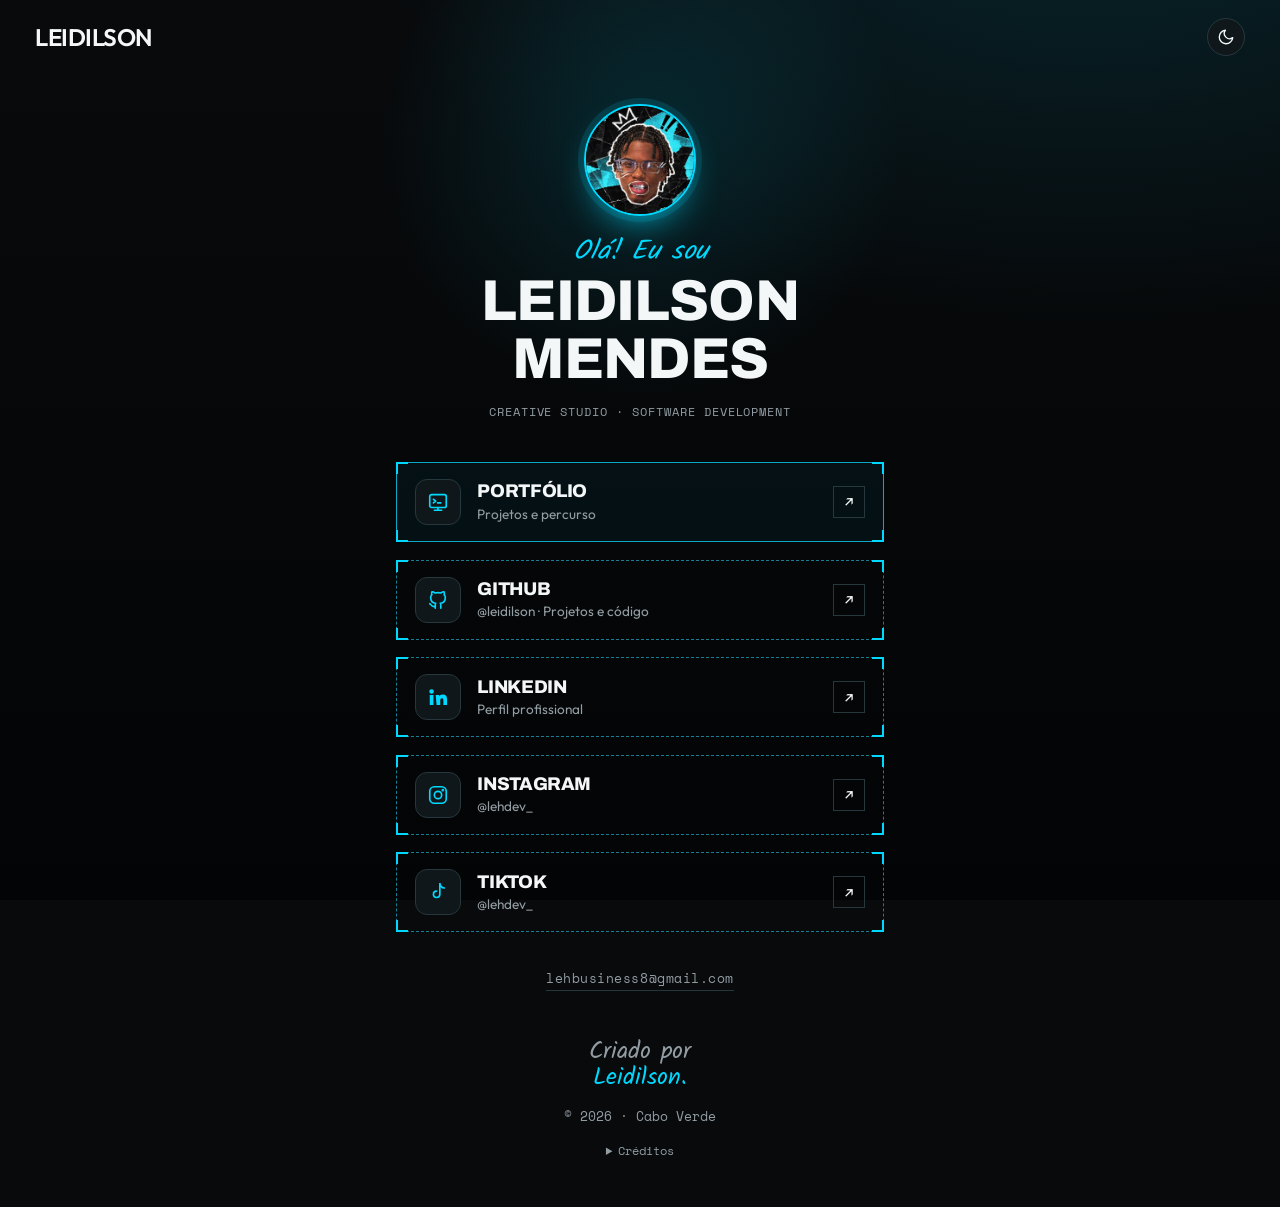
<file: index.html>
<!doctype html>
<html lang="pt" data-theme="dark">
<head>
  <meta charset="utf-8" />
  <meta name="viewport" content="width=device-width, initial-scale=1" />
  <meta name="theme-color" content="#080a0d" />

  <title>Leidilson — Links</title>

  <meta
    name="description"
    content="Leidilson Mendes — Edição de vídeo, motion design e desenvolvimento de software. Explora os meus projetos e acompanha o meu percurso."
  />

  <link rel="preconnect" href="https://fonts.googleapis.com" />
  <link rel="preconnect" href="https://fonts.gstatic.com" crossorigin />

  <link
    href="https://fonts.googleapis.com/css2?family=Archivo:ital,wght@0,500;0,800;1,300;1,500&family=Kalam:wght@400&family=Outfit:wght@400;500;600&family=Space+Mono:wght@400;700&display=swap"
    rel="stylesheet"
  />

  <link rel="stylesheet" href="style.css" />

  <script>
    try {
      document.documentElement.dataset.theme =
        localStorage.getItem('theme') || 'dark';
    } catch {}
  </script>
</head>

<body class="links-page">

  <!-- CABEÇALHO -->
  <header class="topbar">
    <a class="logo" href="#top">LEIDILSON</a>

    <button
      class="theme-toggle"
      type="button"
      aria-label="Alternar tema claro/escuro"
    >
      <svg
        class="moon"
        viewBox="0 0 24 24"
        width="18"
        height="18"
        fill="none"
        stroke="currentColor"
        stroke-width="1.8"
        stroke-linecap="round"
        stroke-linejoin="round"
        aria-hidden="true"
      >
        <path d="M21 12.8A9 9 0 1 1 11.2 3a7 7 0 0 0 9.8 9.8z"/>
      </svg>

      <svg
        class="sun"
        viewBox="0 0 24 24"
        width="18"
        height="18"
        fill="none"
        stroke="currentColor"
        stroke-width="1.8"
        stroke-linecap="round"
        aria-hidden="true"
      >
        <circle cx="12" cy="12" r="4.5"/>
        <path d="M12 2v2M12 20v2M4.9 4.9l1.4 1.4M17.7 17.7l1.4 1.4M2 12h2M20 12h2M4.9 19.1l1.4-1.4M17.7 6.3l1.4-1.4"/>
      </svg>
    </button>
  </header>

  <main class="links" id="top">

    <!-- PERFIL -->
    <section class="profile">

      <img
        class="avatar"
        src="assets/leidilson.webp"
        alt="Fotografia de perfil de Leidilson Mendes"
        width="112"
        height="112"
      />

      <p class="greet">Olá! Eu sou</p>

      <h1 class="name">
        <span class="name-first">LEIDILSON MENDES</span>
      </h1>

      <p class="links-role">
        CREATIVE STUDIO · SOFTWARE DEVELOPMENT
      </p>

    </section>

    <!-- LINKS -->
    <ul class="link-list">

      <!-- PORTFÓLIO -->
      <li>
        <a
          class="link-card featured"
          href="https://leidilson.github.io/portfolio/"
          target="_blank"
          rel="noopener noreferrer"
          aria-label="Portfólio — projetos e percurso"
          title="Visitar o meu portfólio"
        >
          <i class="corner tl"></i>
          <i class="corner tr"></i>
          <i class="corner bl"></i>
          <i class="corner br"></i>

          <span class="link-icon" aria-hidden="true">
            <svg
              viewBox="0 0 24 24"
              width="22"
              height="22"
              fill="none"
              stroke="currentColor"
              stroke-width="1.8"
              stroke-linecap="round"
              stroke-linejoin="round"
            >
              <rect x="3" y="4" width="18" height="14" rx="2"/>
              <path d="M8 21h8M12 18v3M7 9l2.5 2L7 13M11.5 13H15"/>
            </svg>
          </span>

          <span class="link-text">
            <span class="link-title">Portfólio</span>
            <span class="link-sub">Projetos e percurso</span>
          </span>

          <span class="link-arrow" aria-hidden="true">↗</span>
        </a>
      </li>

      <!-- GITHUB -->
      <li>
        <a
          class="link-card"
          href="https://github.com/leidilson"
          target="_blank"
          rel="noopener noreferrer"
        >
          <i class="corner tl"></i>
          <i class="corner tr"></i>
          <i class="corner bl"></i>
          <i class="corner br"></i>

          <span class="link-icon" aria-hidden="true">
            <svg
              viewBox="0 0 24 24"
              width="22"
              height="22"
              fill="none"
              stroke="currentColor"
              stroke-width="1.8"
              stroke-linecap="round"
              stroke-linejoin="round"
            >
              <path d="M9 19c-4.3 1.4-4.3-2.5-6-3m12 5v-3.5c0-1 .1-1.4-.5-2 2.8-.3 5.5-1.4 5.5-6a4.6 4.6 0 0 0-1.3-3.2 4.2 4.2 0 0 0-.1-3.2s-1.1-.3-3.5 1.3a12.3 12.3 0 0 0-6.2 0C6.5 2.8 5.4 3.1 5.4 3.1a4.2 4.2 0 0 0-.1 3.2A4.6 4.6 0 0 0 4 9.5c0 4.6 2.7 5.7 5.5 6-.6.6-.6 1.2-.5 2V21"/>
            </svg>
          </span>

          <span class="link-text">
            <span class="link-title">GitHub</span>
            <span class="link-sub">@leidilson · Projetos e código</span>
          </span>

          <span class="link-arrow" aria-hidden="true">↗</span>
        </a>
      </li>

      <!-- LINKEDIN -->
      <li>
        <a
          class="link-card"
          href="https://www.linkedin.com/in/leidilson/"
          target="_blank"
          rel="noopener noreferrer"
        >
          <i class="corner tl"></i>
          <i class="corner tr"></i>
          <i class="corner bl"></i>
          <i class="corner br"></i>

          <span class="link-icon" aria-hidden="true">
            <svg
              viewBox="0 0 24 24"
              width="22"
              height="22"
              fill="currentColor"
            >
              <path d="M4.98 3.5a2.5 2.5 0 1 1 0 5 2.5 2.5 0 0 1 0-5zM3 9.75h4v11H3zM9.5 9.75h3.8v1.5h.06c.53-1 1.83-2.05 3.77-2.05 4.03 0 4.77 2.65 4.77 6.1v5.45h-4v-4.83c0-1.15-.02-2.63-1.6-2.63-1.6 0-1.85 1.25-1.85 2.55v4.91h-4z"/>
            </svg>
          </span>

          <span class="link-text">
            <span class="link-title">LinkedIn</span>
            <span class="link-sub">Perfil profissional</span>
          </span>

          <span class="link-arrow" aria-hidden="true">↗</span>
        </a>
      </li>

      <!-- INSTAGRAM -->
      <li>
        <a
          class="link-card"
          href="https://www.instagram.com/lehdev_/"
          target="_blank"
          rel="noopener noreferrer"
        >
          <i class="corner tl"></i>
          <i class="corner tr"></i>
          <i class="corner bl"></i>
          <i class="corner br"></i>

          <span class="link-icon" aria-hidden="true">
            <svg
              viewBox="0 0 24 24"
              width="22"
              height="22"
              fill="none"
              stroke="currentColor"
              stroke-width="1.8"
              stroke-linecap="round"
              stroke-linejoin="round"
            >
              <rect x="3" y="3" width="18" height="18" rx="5"/>
              <circle cx="12" cy="12" r="4"/>
              <circle cx="17.3" cy="6.7" r="0.6" fill="currentColor"/>
            </svg>
          </span>

          <span class="link-text">
            <span class="link-title">Instagram</span>
            <span class="link-sub">@lehdev_</span>
          </span>

          <span class="link-arrow" aria-hidden="true">↗</span>
        </a>
      </li>

      <!-- TIKTOK -->
      <li>
        <a
          class="link-card"
          href="https://www.tiktok.com/@lehdev_"
          target="_blank"
          rel="noopener noreferrer"
        >
          <i class="corner tl"></i>
          <i class="corner tr"></i>
          <i class="corner bl"></i>
          <i class="corner br"></i>

          <span class="link-icon" aria-hidden="true">
            <svg
              viewBox="0 0 24 24"
              width="22"
              height="22"
              fill="none"
              stroke="currentColor"
              stroke-width="1.8"
              stroke-linecap="round"
              stroke-linejoin="round"
            >
              <path d="M14 3v11.5a3.5 3.5 0 1 1-3.5-3.5"/>
              <path d="M14 3c.4 2.6 2.2 4.4 5 4.6"/>
            </svg>
          </span>

          <span class="link-text">
            <span class="link-title">TikTok</span>
            <span class="link-sub">@lehdev_</span>
          </span>

          <span class="link-arrow" aria-hidden="true">↗</span>
        </a>
      </li>

    </ul>

    <!-- E-MAIL -->
    <a class="link-mail" href="mailto:lehbusiness8@gmail.com">
      lehbusiness8@gmail.com
    </a>

    <!-- RODAPÉ -->
    <footer class="links-foot">

      <p class="sig-by">Criado por</p>
      <p class="sig-name">Leidilson.</p>

      <p class="copy">© 2026 · Cabo Verde</p>

      <details class="credit">
        <summary>Créditos</summary>

        <p>
          Código-base original:
          <a
            class="reference"
            href="https://github.com/jhotadev"
            target="_blank"
            rel="noopener noreferrer"
          >
            @jhotadev
          </a>
        </p>
      </details>

    </footer>

  </main>

  <!-- ALTERNAR TEMA -->
  <script>
    const themeToggle = document.querySelector('.theme-toggle');

    themeToggle.addEventListener('click', () => {
      const currentTheme = document.documentElement.dataset.theme;

      const newTheme =
        currentTheme === 'dark' ? 'light' : 'dark';

      document.documentElement.dataset.theme = newTheme;

      try {
        localStorage.setItem('theme', newTheme);
      } catch {}
    });
  </script>

</body>
</html>
</file>
<file: style.css>
:root {
  --bg: #080a0c;
  --bg-deep: #030405;
  --text: #f4f7f8;
  --muted: #929da3;
  --accent: #00d9ff;
  --pill-bg: #10171a;
  --pill-border: #26383e;
  --glow: rgba(0, 217, 255, 0.13);
}

:root[data-theme="light"] {
  --bg: #f3f7f8;
  --bg-deep: #e6edef;
  --text: #101719;
  --muted: #65757a;
  --accent: #009dbb;
  --pill-bg: #e5eff1;
  --pill-border: #c4d8dc;
  --glow: rgba(0, 157, 187, 0.12);
}

* {
  box-sizing: border-box;
  margin: 0;
  padding: 0;
}

html,
body {
  height: 100%;
}

body {
  background: var(--bg);
  background-image:
    radial-gradient(
      1200px 700px at 85% -10%,
      color-mix(in srgb, var(--accent) 12%, transparent),
      transparent 60%
    ),
    linear-gradient(180deg, var(--bg) 0%, var(--bg-deep) 100%);
  background-attachment: fixed;
  color: var(--text);
  font-family: "Outfit", system-ui, sans-serif;
  overflow-x: hidden;
  transition: background-color 0.4s ease, color 0.4s ease;
}

a {
  color: inherit;
  text-decoration: none;
}

button {
  font: inherit;
  color: inherit;
  background: none;
  border: 0;
  cursor: pointer;
}

/* ---------- Topo ---------- */

.topbar {
  position: fixed;
  inset: 0 0 auto 0;
  z-index: 10;
  display: flex;
  align-items: center;
  gap: 1rem;
  padding: 1.1rem 2.2rem;
}

.logo {
  font-weight: 600;
  font-size: 1.5rem;
  letter-spacing: -0.02em;
  margin-right: auto;
}

.theme-toggle {
  width: 38px;
  height: 38px;
  display: grid;
  place-items: center;
  border-radius: 50%;
  border: 1px solid var(--pill-border);
  background: var(--pill-bg);
  transition: border-color 0.3s, background-color 0.3s, transform 0.3s;
}

.theme-toggle:hover {
  border-color: var(--accent);
  transform: rotate(12deg);
}

.theme-toggle .sun {
  display: none;
}

:root[data-theme="light"] .theme-toggle .sun {
  display: block;
}

:root[data-theme="light"] .theme-toggle .moon {
  display: none;
}

/* ---------- Saudação e nome ---------- */

.greet {
  font-family: "Kalam", cursive;
  font-style: italic;
  color: var(--accent);
  line-height: 1.1;
}

.name {
  font-family: "Archivo", sans-serif;
  font-weight: 800;
  line-height: 1.02;
  letter-spacing: -0.035em;
  text-transform: uppercase;
}

.name span {
  display: block;
}

@media (max-width: 860px) {
  .topbar {
    padding: 1rem 16px;
  }
}

.links-page {
  min-height: 100%;
}

.links {
  max-width: 520px;
  margin: 0 auto;
  padding: 6.5rem 16px 3rem;
  display: flex;
  flex-direction: column;
  align-items: center;
  background:
    radial-gradient(
      ellipse 70% 30% at 50% 12%,
      var(--glow),
      transparent 72%
    );
}

/* ---------- Perfil ---------- */

.profile {
  text-align: center;
  animation: rise 0.9s cubic-bezier(.2,.7,.2,1) both;
}

.avatar {
  display: block;
  width: 112px;
  height: 112px;
  margin: 0 auto 1.3rem;
  border-radius: 50%;
  object-fit: cover;
  border: 2px solid var(--accent);
  box-shadow:
    0 0 0 6px var(--glow),
    0 18px 40px -18px var(--accent);
}

.profile .greet {
  font-size: clamp(1.3rem, 5vw, 1.7rem);
  margin-bottom: 0.3rem;
}

.profile .name-first {
  font-size: clamp(2.6rem, 11vw, 3.6rem);
}

.profile .name-last {
  font-size: clamp(2.1rem, 9vw, 2.95rem);
}

.links-role {
  font-family: "Space Mono", monospace;
  font-size: 0.75rem;
  letter-spacing: 0.08em;
  text-transform: uppercase;
  color: var(--muted);
  margin-top: 0.9rem;
}

/* ---------- Cards de link ---------- */

.link-list {
  list-style: none;
  width: 100%;
  margin-top: 2.6rem;
  display: flex;
  flex-direction: column;
  gap: 1.1rem;
}

.link-list li {
  animation: rise 0.8s cubic-bezier(.2,.7,.2,1) both;
}

.link-list li:nth-child(1) { animation-delay: 0.15s; }
.link-list li:nth-child(2) { animation-delay: 0.22s; }
.link-list li:nth-child(3) { animation-delay: 0.29s; }
.link-list li:nth-child(4) { animation-delay: 0.36s; }
.link-list li:nth-child(5) { animation-delay: 0.43s; }
.link-list li:nth-child(6) { animation-delay: 0.5s; }

.link-card {
  position: relative;
  display: flex;
  align-items: center;
  gap: 1rem;
  padding: 1rem 1.15rem;
  border: 1px dashed
    color-mix(in srgb, var(--accent) 45%, var(--pill-border));
  transition:
    background-color 0.3s,
    transform 0.25s ease,
    border-color 0.3s;
}

.link-card:hover,
.link-card:focus-visible {
  background: color-mix(in srgb, var(--accent) 7%, transparent);
  transform: translateY(-2px);
  border-color: var(--accent);
}

.link-card:focus-visible {
  outline: 2px solid var(--accent);
  outline-offset: 4px;
}

.link-card.featured {
  border-style: solid;
  border-color: color-mix(in srgb, var(--accent) 70%, var(--pill-border));
  background: color-mix(in srgb, var(--accent) 5%, transparent);
}

.corner {
  position: absolute;
  width: 12px;
  height: 12px;
  border-color: var(--accent);
  border-style: solid;
  border-width: 0;
}

.corner.tl {
  top: -1px;
  left: -1px;
  border-top-width: 2px;
  border-left-width: 2px;
}

.corner.tr {
  top: -1px;
  right: -1px;
  border-top-width: 2px;
  border-right-width: 2px;
}

.corner.bl {
  bottom: -1px;
  left: -1px;
  border-bottom-width: 2px;
  border-left-width: 2px;
}

.corner.br {
  bottom: -1px;
  right: -1px;
  border-bottom-width: 2px;
  border-right-width: 2px;
}

/* ---------- Ícones ---------- */

.link-icon {
  flex: none;
  width: 46px;
  height: 46px;
  display: grid;
  place-items: center;
  border-radius: 12px;
  background: var(--pill-bg);
  border: 1px solid var(--pill-border);
  color: var(--accent);
  transition:
    background-color 0.3s,
    border-color 0.3s,
    transform 0.3s;
}

.link-card:hover .link-icon {
  border-color: var(--accent);
  transform: scale(1.04);
}

.link-icon.app {
  padding: 0;
  object-fit: cover;
  border: 0;
  box-shadow: 0 8px 20px -10px rgba(0, 0, 0, 0.6);
}

/* ---------- Texto dos links ---------- */

.link-text {
  flex: 1;
  min-width: 0;
  display: flex;
  flex-direction: column;
  gap: 0.2rem;
}

.link-title {
  font-family: "Archivo", sans-serif;
  font-weight: 800;
  font-size: 1.15rem;
  letter-spacing: -0.02em;
  text-transform: uppercase;
}

.link-sub {
  font-size: 0.85rem;
  color: var(--muted);
}

/* ---------- Seta ---------- */

.link-arrow {
  flex: none;
  width: 32px;
  height: 32px;
  display: grid;
  place-items: center;
  border: 1px solid var(--pill-border);
  font-size: 0.95rem;
  transition:
    transform 0.3s ease,
    background-color 0.3s,
    color 0.3s,
    border-color 0.3s;
}

.link-card:hover .link-arrow {
  transform: rotate(45deg);
  background: var(--accent);
  border-color: var(--accent);
  color: var(--bg);
}

/* ---------- E-mail ---------- */

.link-mail {
  margin-top: 2.2rem;
  font-family: "Space Mono", monospace;
  font-size: 0.82rem;
  letter-spacing: 0.04em;
  color: var(--muted);
  border-bottom: 1px solid var(--pill-border);
  padding-bottom: 2px;
  transition: color 0.2s, border-color 0.2s;
  animation: rise 0.8s 0.55s cubic-bezier(.2,.7,.2,1) both;
}

.link-mail:hover {
  color: var(--accent);
  border-color: var(--accent);
}

/* ---------- Assinatura ---------- */

.links-foot {
  text-align: center;
  margin-top: 3rem;
}

.links-foot .sig-by,
.links-foot .sig-name {
  font-family: "Kalam", cursive;
  font-size: 1.5rem;
  line-height: 1.1;
}

.links-foot .sig-by {
  color: var(--muted);
}

.links-foot .sig-name {
  color: var(--accent);
}

.links-foot .copy {
  font-family: "Space Mono", monospace;
  font-size: 0.8rem;
  color: var(--muted);
  margin-top: 1rem;
}

/* ---------- Animações ---------- */

@keyframes rise {
  from {
    opacity: 0;
    transform: translateY(24px);
  }
}

@media (prefers-reduced-motion: reduce) {
  .profile,
  .link-list li,
  .link-mail {
    animation: none;
  }

  .link-card,
  .link-arrow,
  .link-icon,
  .theme-toggle {
    transition: none;
  }
}

/* ---------- Créditos ---------- */

.credit {
  margin-top: 1rem;
  font-family: "Space Mono", monospace;
  font-size: 0.72rem;
  color: var(--muted);
}

.credit summary {
  cursor: pointer;
  transition: color 0.2s;
  list-style-position: inside;
}

.credit summary:hover {
  color: var(--accent);
}

.credit p {
  margin-top: 0.6rem;
  line-height: 1.7;
}

.credit .reference {
  color: var(--accent);
  text-decoration: underline;
  text-underline-offset: 3px;
}
</file>
